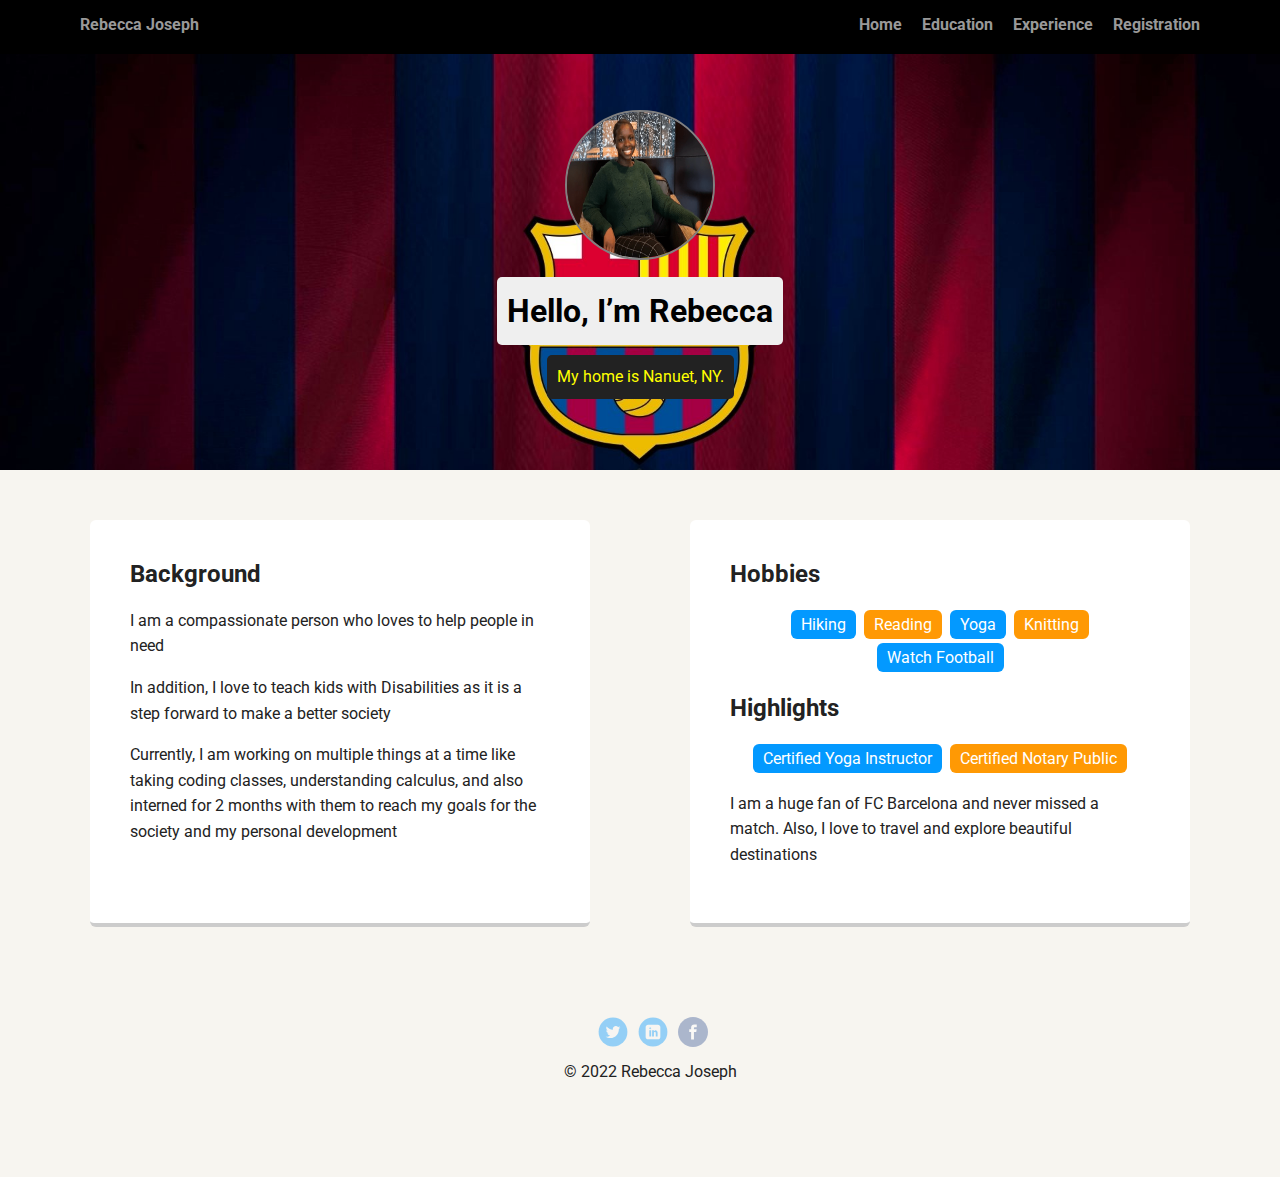
<file: index.html>
<!doctype html>
<html lang="en">
<head>
  <meta charset="utf-8">
  <title>Rebecca Joseph's Profile</title>
  <meta name="viewport" content="width=device-width, initial-scale=1.0">
  <link rel="stylesheet" href="css/styles.css">
  <link href="https://fonts.googleapis.com/css?family=Muli%7CRoboto:400,300,500,700,900" rel="stylesheet"></head>
  <body>

    <div class="main-nav">
        <ul class="nav">
          <li class="name"><a href="index.html">Rebecca Joseph</a></li>
          <li><a href="index.html">Home</a></li>
          <li><a href="Education.html">Education</a></li>
          <li><a href="Experience.html">Experience</a></li>
          <li><a href="Registration.html">Registration</a></li>
        </ul>
    </div>

    <header>
      <img src="images/me.png" alt="Profile image of Rebecca Joseph" class="profile-image">
      <h1 class="tag name">Hello, I’m Rebecca</h1>
      <p class="tag location">My home is Nanuet, NY.</p>
    </header>

    <main class="flex">
      <div class="card">
        <h2>Background</h2>
        <p>I am a compassionate person who loves to help people in need</p>
        <p>In addition, I love to teach kids with Disabilities as it is a step forward to make a better society</p>
        <p>Currently, I am working on multiple things at a time like taking coding classes, understanding calculus,
          and also interned for 2 months with them to reach my goals for the society and my personal development</p>
      </div>

      <div class="card">
        <h2>Hobbies</h2>
        <ul class="skills">
          <li>Hiking</li>
          <li>Reading</li>
          <li>Yoga</li>
          <li>Knitting</li>
          <li>Watch Football</li>
        </ul>
        <h2>Highlights</h2>
        <ul class="skills">
          <li>Certified Yoga Instructor</li>
          <li>Certified Notary Public</li>
        </ul>
        <p>I am a huge fan of FC Barcelona and never missed a match. 
          Also, I love to travel and explore beautiful destinations</p>
      </div>

    </main>

    <footer>
      <ul>
        <li><a href="https://twitter.com" class="social twitter">Twitter</a></li>
        <li><a href="https://www.linkedin.com" class="social linkedin">LinkedIn</a></li>
        <li><a href="https://facebook.com/" class="social facebook">Facebook</a></li>
      </ul>
      <p class="copyright">&copy;&nbsp;2022 Rebecca Joseph</p>
    </footer>
  </body>
  </html>
</file>
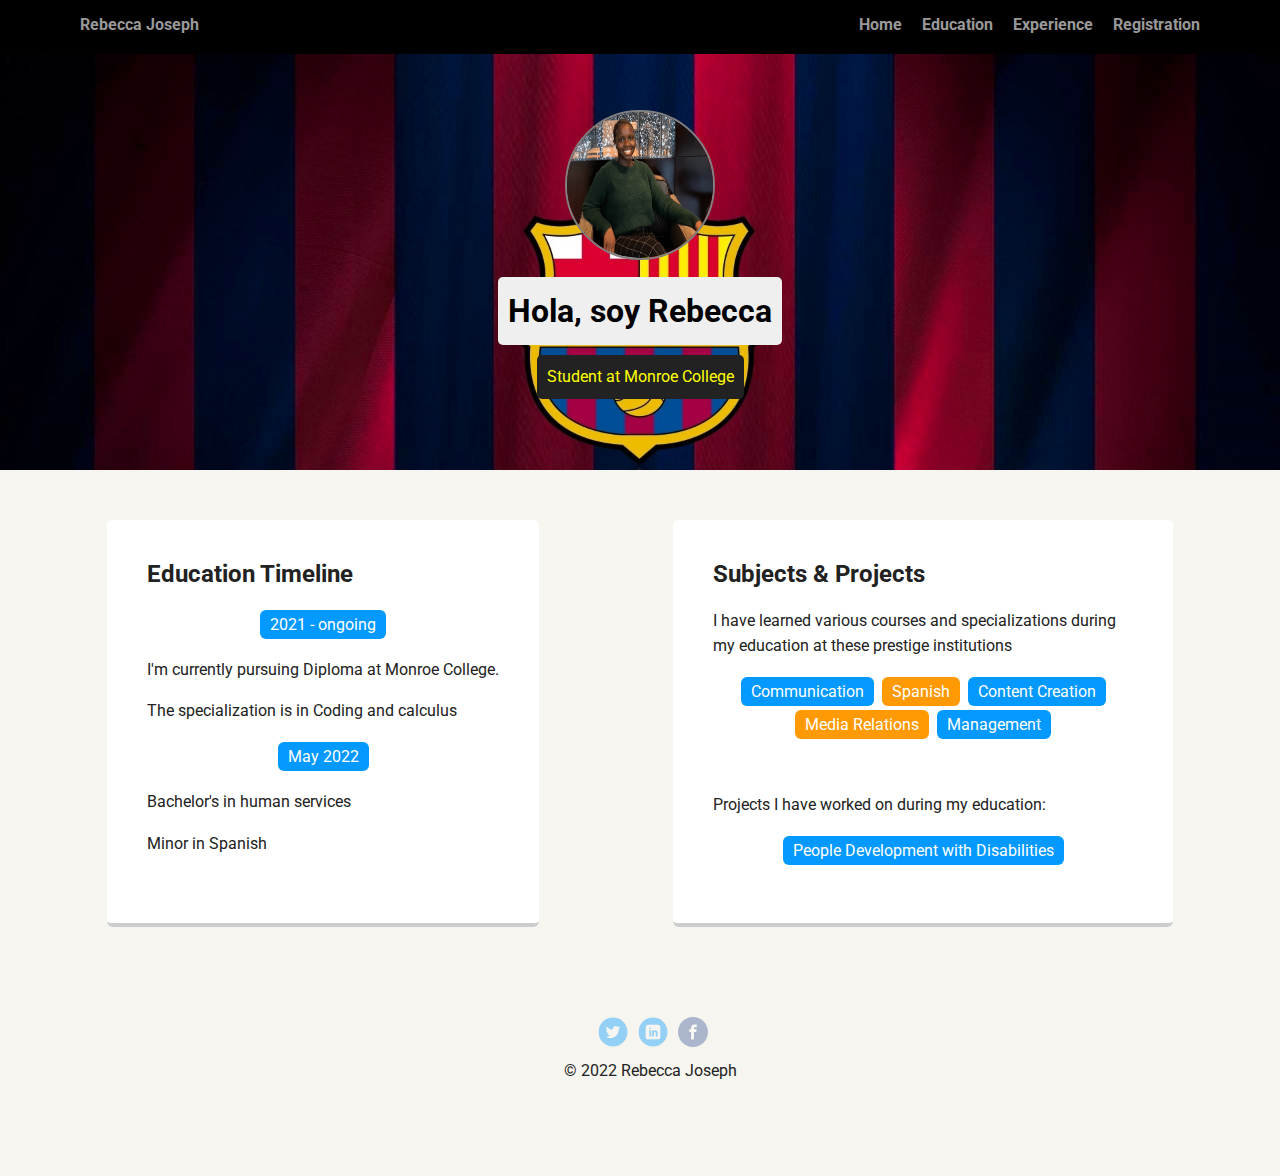
<file: Education.html>
<!doctype html>
<html lang="en">
<head>
  <meta charset="utf-8">
  <title>Rebecca Joseph's Education</title>
  <meta name="viewport" content="width=device-width, initial-scale=1.0">
  <link rel="stylesheet" href="css/styles.css">
  <link href="https://fonts.googleapis.com/css?family=Muli%7CRoboto:400,300,500,700,900" rel="stylesheet"></head>
  <body>

    <div class="main-nav">
        <ul class="nav">
          <li class="name"><a href="index.html">Rebecca Joseph</a></li>
          <li><a href="index.html">Home</a></li>
          <li><a href="Education.html">Education</a></li>
          <li><a href="Experience.html">Experience</a></li>
          <li><a href="Registration.html">Registration</a></li>
        </ul>
    </div>

    <header>
      <img src="images/me.png" alt="Profile image of Rebecca Joseph" class="profile-image">
      <h1 class="tag name">Hola, soy Rebecca</h1>
      <p class="tag location">Student at Monroe College</p>
    </header>

    <main class="flex">
      <div class="card">
        <h2>Education Timeline</h2>
        <ul class="skills">
          <li>2021 - ongoing</li>
        </ul>
        <p>I'm currently pursuing Diploma at Monroe College.</p>
        <p>The specialization is in Coding and calculus</p>
        <ul class="skills">
          <li>May 2022</li>
        </ul>
        <p>Bachelor's in human services</p>
        <p>Minor in Spanish</p>
      </div>

      <div class="card">
        <h2>Subjects & Projects</h2>
        <p>I have learned various courses and specializations during my education at these prestige institutions</p>
        <ul class="skills">
          <li>Communication</li>
          <li>Spanish</li>
          <li>Content Creation</li>
          <li>Media Relations</li>
          <li>Management</li>
        </ul>
        <br>
        <p>Projects I have worked on during my education:</p>
        <ul class="skills">
          <li>People Development with Disabilities</li>
        </ul>
      </div>

    </main>

    <footer>
      <ul>
        <li><a href="https://twitter.com/" class="social twitter">Twitter</a></li>
        <li><a href="https://www.linkedin.com/" class="social linkedin">LinkedIn</a></li>
        <li><a href="https://facebook.com/" class="social facebook">Facebook</a></li>
      </ul>
      <p class="copyright">&copy;&nbsp;2022 Rebecca Joseph</p>
    </footer>
  </body>
  </html>
</file>
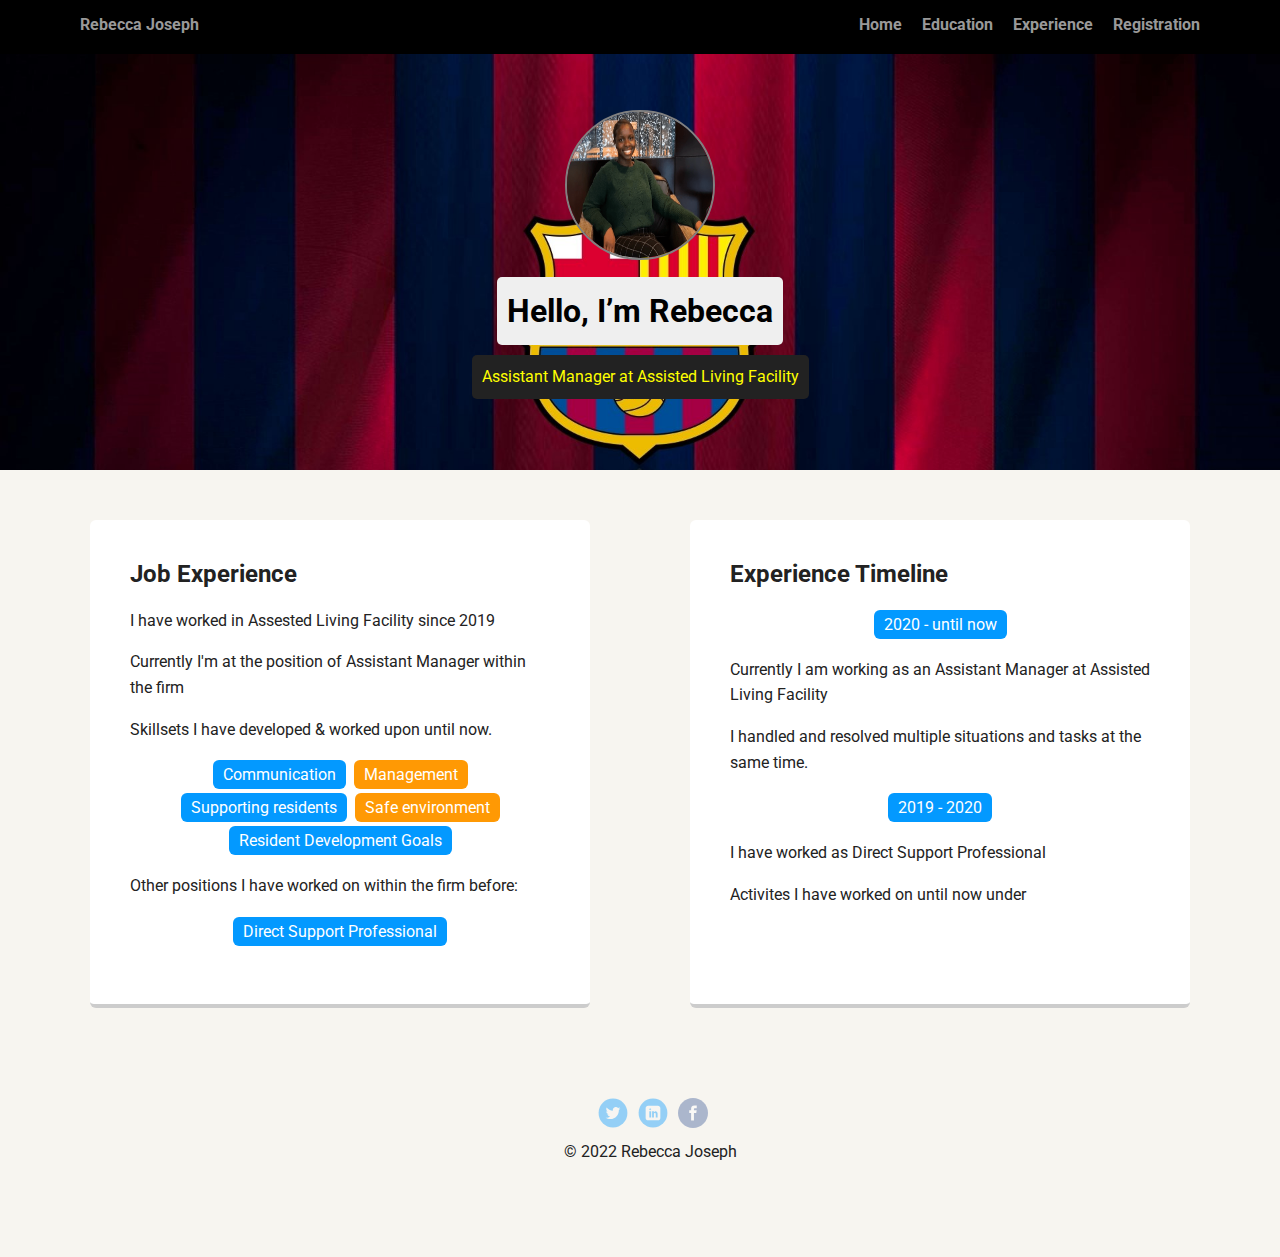
<file: Experience.html>
<!doctype html>
<html lang="en">
<head>
  <meta charset="utf-8">
  <title>Rebecca Joseph's Experience</title>
  <meta name="viewport" content="width=device-width, initial-scale=1.0">
  <link rel="stylesheet" href="css/styles.css">
  <link href="https://fonts.googleapis.com/css?family=Muli%7CRoboto:400,300,500,700,900" rel="stylesheet"></head>
  <body>

    <div class="main-nav">
        <ul class="nav">
          <li class="name"><a href="index.html">Rebecca Joseph</a></li>
          <li><a href="index.html">Home</a></li>
          <li><a href="Education.html">Education</a></li>
          <li><a href="Experience.html">Experience</a></li>
          <li><a href="Registration.html">Registration</a></li>
        </ul>
    </div>

    <header>
      <img src="images/me.png" alt="Profile image of Rebecca Joseph" class="profile-image">
      <h1 class="tag name">Hello, I’m Rebecca</h1>
      <p class="tag location">Assistant Manager at Assisted Living Facility</p>
    </header>

    <main class="flex">
      <div class="card">
        <h2>Job Experience</h2>
        <p>I have worked in Assested Living Facility since 2019</p>
        <p>Currently I'm at the position of Assistant Manager within the firm</p>
        <p>Skillsets I have developed & worked upon until now.</p>
        <ul class="skills">
          <li>Communication</li>
          <li>Management</li>
          <li>Supporting residents</li>
          <li>Safe environment</li>
          <li>Resident Development Goals</li>
        </ul>

        <p>Other positions I have worked on within the firm before:</p>
        <ul class="skills">
          <li>Direct Support Professional</li>
        </ul>
      </div>

      <div class="card">
        <h2>Experience Timeline</h2>
        <ul class="skills">
          <li>2020 - until now</li>
        </ul>
        <p>Currently I am working as an Assistant Manager at Assisted Living Facility</p>
        <p>I handled and resolved multiple situations and tasks at the same time.</p>
        <ul class="skills">
          <li>2019 - 2020</li>
        </ul>
        <p>I have worked as Direct Support Professional</p>
        <p>Activites I have worked on until now under</p>
      </div>

    </main>

    <footer>
      <ul>
        <li><a href="https://twitter.com" class="social twitter">Twitter</a></li>
        <li><a href="https://www.linkedin.com" class="social linkedin">LinkedIn</a></li>
        <li><a href="https://facebook.com/" class="social facebook">Facebook</a></li>
      </ul>
      <p class="copyright">&copy;&nbsp;2022 Rebecca Joseph</p>
    </footer>
  </body>
  </html>
</file>
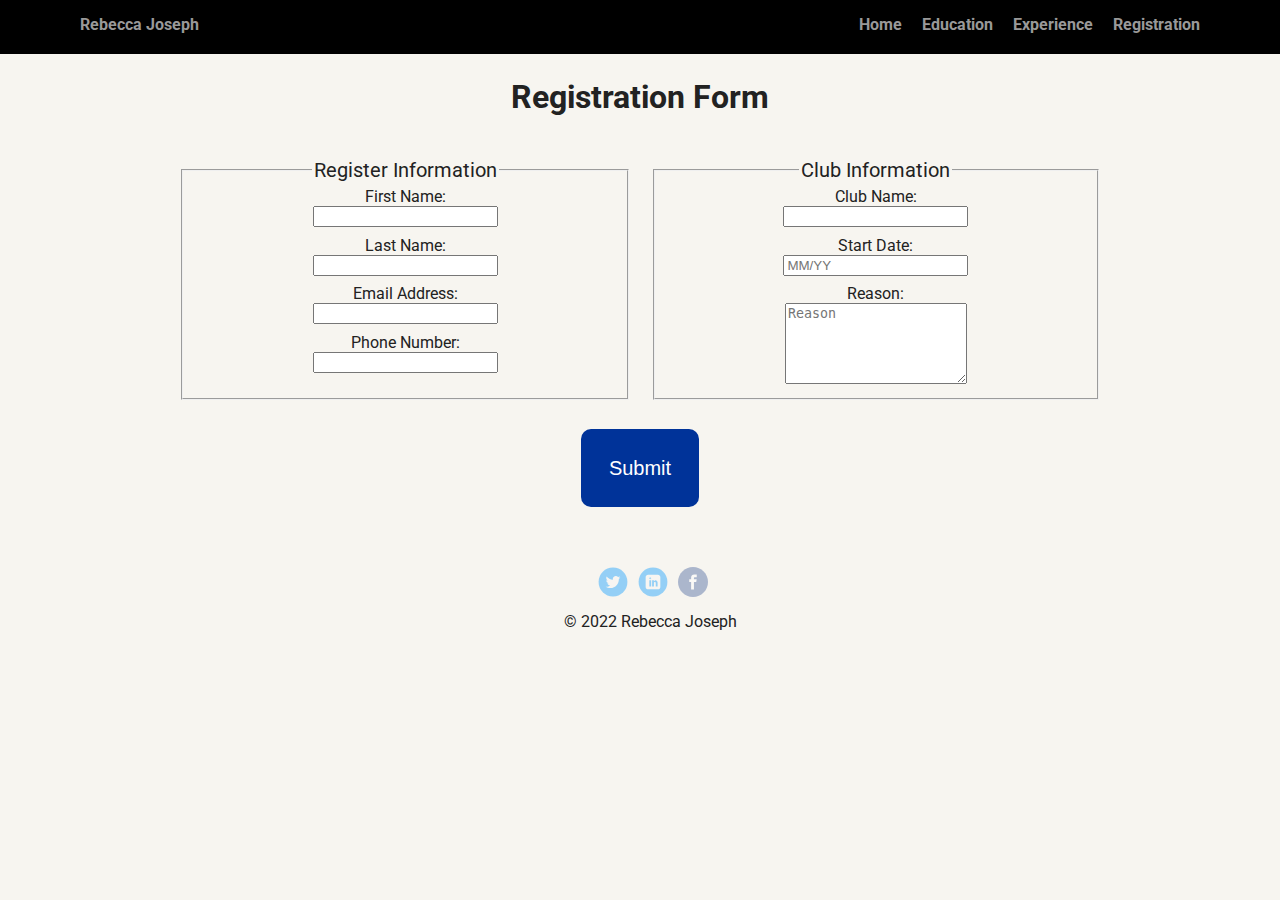
<file: Registration.html>
<!DOCTYPE html>
<html lang="en">
    <head>
        <meta charset="utf-8">
        <title>Registration</title>
        <meta name="viewport" content="width=device-width, initial-scale=1.0">
        <link rel="stylesheet" href="css/styles.css">
        <link href="https://fonts.googleapis.com/css?family=Muli%7CRoboto:400,300,500,700,900" rel="stylesheet">
    </head>
    <body>
        <div class="main-nav">
            <ul class="nav">
                <li class="name"><a href="index.html">Rebecca Joseph</a></li>
                <li><a href="index.html">Home</a></li>
                <li><a href="Education.html">Education</a></li>
                <li><a href="Experience.html">Experience</a></li>
                <li><a href="Registration.html">Registration</a></li>
            </ul>
        </div>
        <br>
        <br>
        <br>
        <div id="container">
            <h1> Registration Form </h1>
            <main>
                <form class="grid">
                    <fieldset>
                        <legend>Register Information</legend>
                        <label for="fName">First Name:</label>
                        <br>
                        <input type="text" name="fName" id="fName">
                        <br>
                        <label for="lName">Last Name:</label>
                        <br>
                        <input type="text" name="lName" id="lName">
                        <br>
                        <label for="email">Email Address:</label>
                        <br>
                        <input type="email" name="email" id="email">
                        <br>
                        <label for="phone">Phone Number:</label>
                        <br>
                        <input type="tel" name="phone" id="phone">
                    </fieldset>
                    <fieldset>
                        <legend>Club Information</legend>
                        <label for="cName">Club Name:</label>
                        <br>
                        <input type="text" name="cName" id="cName">
                        <br>
                        <label for="startDate">Start Date:</label>
                        <br>
                        <input type="text" name="startDate" id="startDate" placeholder="MM/YY">
                        <br>
                        <label for="reason">Reason:</label>
                        <br>
                        <textarea type="text" name="reason" id="reason" placeholder="Reason" rows="5"></textarea>
                    </fieldset>
                    <button class="btn" type="submit">Submit</button>
                </form>
            </main>
        </div>
        <footer>
            <ul>
                <li><a href="https://twitter.com" class="social twitter">Twitter</a></li>
                <li><a href="https://www.linkedin.com" class="social linkedin">LinkedIn</a></li>
                <li><a href="https://facebook.com/" class="social facebook">Facebook</a></li>
            </ul>
            <p class="copyright">&copy;&nbsp;2022 Rebecca Joseph</p>
        </footer>
        
    </body>
</html>
</file>
<file: css/styles.css>
/* Global Layout Set-up */
* {
  box-sizing: border-box;
}

body {
  margin: 0;
  padding: 0;
  text-align: center;
  font-family: 'Roboto', sans-serif;
  color: #222;
  background: #f7f5f0;
}
/* Link Styles */

a {
  text-decoration: none;
  color: #999;
}
a:hover {
  color: #6633ff;
}

/* Section Styles */

.main-nav {
  width: 100%;
  background: black;
  min-height: 30px;
  padding: 10px;
  position: fixed;
  text-align: center;
}
.nav {
  display: flex;
  justify-content: space-around;
  font-weight: 700;
  list-style-type: none;
  margin: 0 auto;
  padding: 0;
}

.nav .name {
    display: block;
    margin-right: auto;
    color: white;
}
.nav li {
  padding: 5px 10px 10px 10px;
}
.nav a {
  transition: all .5s;
}
.nav a:hover {
  color: white
}

header {
  text-align: center;
  background: url('../images/background.jpg') no-repeat top center ;
  background-size: cover;
  overflow: hidden;
  padding-top: 60px;
}
header {
  line-height: 1.5;
}
header .profile-image {
  margin-top: 50px;
  width: 150px;
  height: 150px;
  border-radius: 70%;
  border: 2px solid grey;
  transition: all .7s;
}
header .profile-image:hover {
  transform: scale(1.2) rotate(5deg);
}

.profile-image {
  margin-top: 50px;
  width: 150px;
  height: 150px;
  border-radius: 30%;
  border: 2px solid black;
  transition: all 1s;
}

.tag {
  background-color: #efefef;
  color: black;
  padding: 10px;
  border-radius: 5px;
  display: table;
  margin: 10px auto;
}
.location {
  background-color: #222;
  color: yellow;
}
.card {
  margin: 30px;
  padding: 20px 40px 40px;
  max-width: 500px;
  text-align: left;
  background: #fff;
  border-bottom: 4px solid #ccc;
  border-radius: 6px;
  transition: all .5s;
}
.card:hover {
  border-color: #ff99ff;
}

ul.skills {
  padding: 0;
  text-align: center;
}

.skills li {
  border-radius: 6px;
  display: inline-block;
  background: #ff9904;
  color: white;
  padding: 5px 10px;
  margin: 2px;
}

.skills li:nth-child(odd) {
  background: #0399ff;
}

footer {
  width: 100%;
  min-height: 30px;
  padding: 20px 0 40px 20px;
}

footer .copyright {
  top: -8px;
  font-size: .75em;
}

footer ul {
  list-style-type: none;
  margin: 0;
  padding: 0;
}

footer ul li {
  display: inline-block;
}

a.social {
  display: inline-block;
  text-indent: -9999px;
  margin-left: 5px;
  width: 30px;
  height: 30px;
  background-size: 30px 30px;
  opacity: .4;
  transition: all .5s;
}
a.twitter {
  background-image: url(../images/twitter.svg);
}
a.linkedin {
  background-image: url(../images/linkedin.svg);
}
a.facebook {
  background-image: url(../images/facebook.svg);
}
a.social:hover {
  opacity: 1;
}
.clearfix {
  clear: both;
}

/* Style for the container element */
#container {
  width: 90%;
  margin: 0 auto;
}

/* Style rules for form elements */
fieldset,
input {
  margin-bottom: 2%;
}

fieldset legend {
  font-size: 1.25em;
  font: bold;
}

.btn {
  border: none;
  margin-top: 0;
  margin-bottom: 0;
  margin-left: auto;
  margin-right: auto;
  display: block;
  padding: 5%;
  background-color: #003399;
  font-size: 1.25em;
  border-radius: 10px;
  color: #fff;
}


/* Styles for larger screens */
@media screen and (min-width: 720px) {

  .flex {
      display: -ms-flexbox;     
      display: flex;
      max-width: 1200px;
      -ms-flex-pack: distribute;
      justify-content: space-around;
      margin: 0 auto;
  }

  header {
    min-height: 470px;
  }

  .nav {
    max-width: 1200px;
    padding: 0 30px;
  }


  main {
    padding-top: 20px;
  }

  main p {
    line-height: 1.6em;
  }

  footer {
    font-size: 1.3em;
    max-width: 1200px;
    margin: 40px auto;
  }

  form {
      width: 80%;
      margin-top: 0;
      margin-bottom: 0;
      margin-left: auto;
      margin-right: auto;
  }
  
    .grid {
      grid-template-columns: auto auto;
      grid-gap: 20px;
      display: grid;
    }
  
    .btn {
      grid-column: 1 / span 2;
      padding: 3%;
    }

}
</file>
